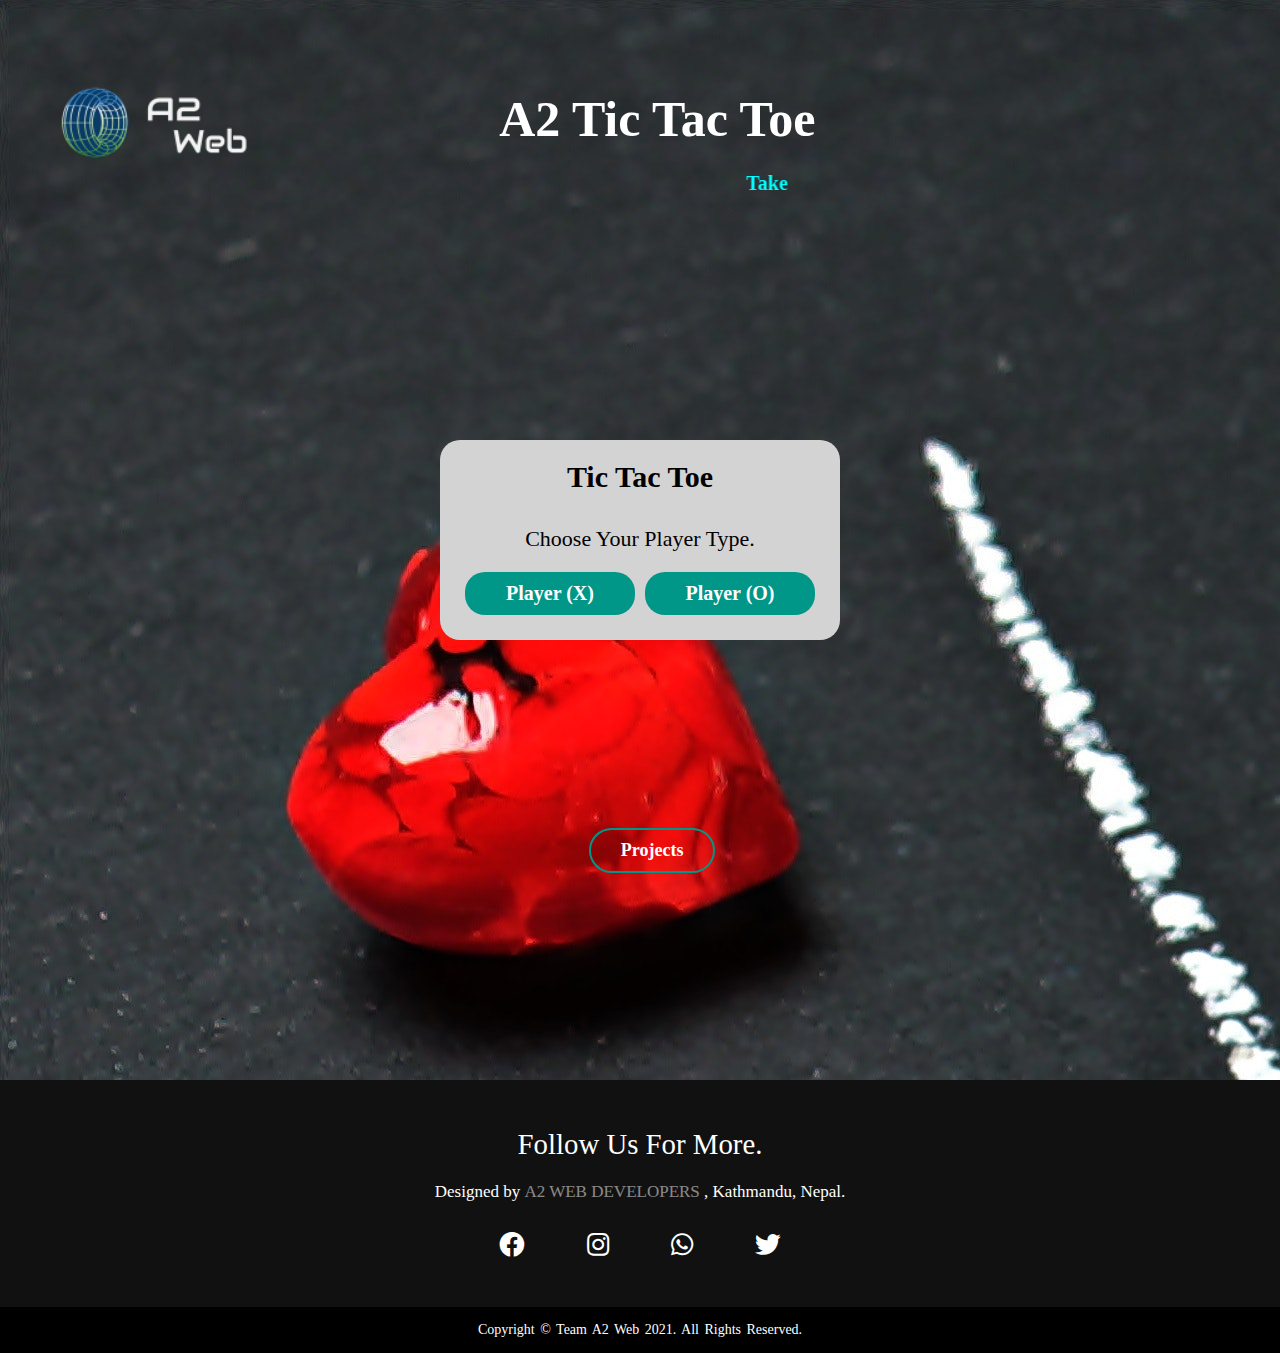
<file: index.html>
<!DOCTYPE html>
<html lang="en">
<head>
    <meta charset="UTF-8">
  <meta http-equiv="X-UA-Compatible" content="ie=edge">
    <title>Tic Tac Toe Game </title>
<meta property="og:image" content="tictactoe.jpg">

    <link rel="stylesheet" href="tictactoe.css">
    <link rel="stylesheet" href="https://cdnjs.cloudflare.com/ajax/libs/font-awesome/5.15.3/css/all.min.css"/>
</head>
<header>
   <div class="main">
    <div class="logo">
      <img src="logo.png">
</div>
<div class="title">
    <h1><B>A2 Tic Tac Toe</B></h1>
    <br> <br>
    <h3><B><MARQUEE>Take a break. Have some fun 😉 </MARQUEE></B></h3>
   </div>

</header>
<body>
  <!-- select box -->
  <div class="select-box">
    <header align="center">Tic Tac Toe</header>
    <div class="content">
      <div class="title" align="center">Choose Your Player Type.</div>
      <div class="options">
        <button class="playerX"><b>Player (X)</b></button>
        <button class="playerO"><b>Player (O)</b></button>
      </div>
      
    </div>
  </div> 

  <!-- playboard section -->
  <div class="play-board">
    <div class="details">
      <div class="players">
        <span class="Xturn"><b>X's Turn</b></span>
        <span class="Oturn"><b>O's Turn</b></span>
        <div class="slider"></div>
      </div>
    </div>
    <div class="play-area">
      <section>
        <span class="box1"></span>
        <span class="box2"></span>
        <span class="box3"></span>
      </section>
      <section>
        <span class="box4"></span>
        <span class="box5"></span>
        <span class="box6"></span>
      </section>
      <section>
        <span class="box7"></span>
        <span class="box8"></span>
        <span class="box9"></span>
      </section>
    </div>
  </div>
  <!-- result box -->
  <div class="result-box">
    <div class="won-text"></div>
    <div class="btn"><button><b>Play Again</b></button></div>
  </div>

<br><br><br>

    <div class="back-bn">
      <a href="https://a2web007.github.io/a2Webofficial/ourprojects.html" class="bn"><b>Projects</b></a>
    </div>

<footer>

   <div class="footer-content">
     <h2> Follow us for more.</h2>
      <p> Designed by <span> A2 Web Developers </span>, Kathmandu, Nepal.</p>
       <ul class="socials">
         <li><a href ="https://www.facebook.com/A2-Web-106527088473578" class= "fb-btn"><i class="fab fa-facebook"></i></a></li>
         <li><a href ="https://www.instagram.com/a2web007/" class= "ig-btn"><i class="fab fa-instagram"></i></a></li>
         <li><a href ="https://www.whatsapp.com" class= "wsp-btn"><i class="fab fa-whatsapp"></i></a></li>
         <li><a href ="https://twitter.com/A2Web1" class= "twtr-btn"><i class="fab fa-twitter"></i></a></li>
       </ul>
    </div> 

    <div class="footer-bottom"> 
      <p>Copyright © Team A2 Web 2021. All Rights Reserved.</p>
    </footer> 

  <script src="tictactoe.js"></script>
</body>
</html>
</file>
<file: tictactoe.css>
*{
  margin: 0;
  padding: 0;
  box-sizing: border-box;
  font-family: Century Gothic;
}


::selection{
  color: #fff;
  background:#56baed;
}

.logo img{
  position: absolute;
  top:0%;
  left:3%;
  float: left;
  width: 250px;
  height: auto;
}
.main{
  max-width: 1400px;
  margin: auto;
}
.title h1{
 position: absolute;
 top:10%;
 color: #fff;
left: 39%;
font-size: 50px;
}

.title h3{
  position: absolute;
  top: 19%;
  text-align: center;
  left: 40%;
    font-size: 20px;
  color: cyan;
}

body{
  background:url(../tictactoe.jpg);
  
}
.select-box, .play-board, .result-box{
  position: absolute;
  top: 60%;
  left: 50%;
  transform: translate(-50%, -50%);
  transition: all 0.3s ease;
}
.select-box{
  background: lightgray;
  padding: 20px 25px 25px;
  border-radius: 20px;
  max-width: 400px;
  width: 100%;
}
.select-box.hide{
  opacity: 0;
  pointer-events: none;
}
.select-box header{
  font-size: 30px;
  font-weight: 600;
  padding-bottom: 10px;
  border-bottom: 2px solid lightgrey;
}
.select-box .title{
  font-size: 22px;
  font-weight: 500;
  margin: 20px 0;
}
.select-box .options{
  display: flex;
  width: 100%;
}
.options button{
  width: 100%;
  font-size: 20px;
  font-weight: 500;
  padding: 10px 0;
  border: none;
  background: #009688;
  border-radius: 20px;
  color: #fff;
  outline: none;
  cursor: pointer;
  transition: all 0.3s ease;
}
.options button:hover,
.btn button:hover{
  transform: scale(0.85);
  background: green;
}
.options button.playerX{
  margin-right: 5px;
}
.options button.playerO{
  margin-left: 5px;
}
.select-box .credit{
  text-align: center;
  margin-top: 20px;
  font-size: 18px;
  font-weight: 500;
}
.select-box .credit a{
  color: #009688;
  text-decoration: none;
}
.select-box .credit a:hover{
  text-decoration: underline;
}
.play-board{
  opacity: 0;
  pointer-events: none;
  transform: translate(-50%, -50%) scale(0.9);
}
.play-board.show{
  opacity: 1;
  pointer-events: auto;
  transform: translate(-50%, -50%) scale(1);
}
.play-board .details{
  padding: 7px;
  border-radius: 20px;
  background: #fff;
}
.play-board .players{
  width: 100%;
  display: flex;
  position: relative;
  justify-content: space-between;
}
.players span{
  position: relative;
  z-index: 2;
  color: #009688;
  font-size: 20px;
  font-weight: 500;
  padding: 10px 0;
  width: 100%;
  text-align: center;
  cursor: default;
  user-select: none;
  transition: all 0.3 ease;
}
.players.active span:first-child{
  color: #fff;
}
.players.active span:last-child{
  color: #009688;
}
.players span:first-child{
  color: #fff;
}
.players .slider{
  position: absolute;
  top: 0;
  left: 0;
  width: 50%;
  height: 100%;
  background: #009688;
  border-radius: 5px;
  transition: all 0.3s ease;
}
.players.active .slider{
  left: 50%;
}
.players.active span:first-child{
  color: #009688;
}
.players.active span:nth-child(2){
  color: #fff;
}
.players.active .slider{
  left: 50%;
}
.play-area{
  margin-top: 20px;
}
.play-area section{
  display: flex;
  margin-bottom: 1px;
}
.play-area section span{
  display: block;
  height: 90px;
  width: 90px;
  margin: 2px;
  color: #009688;
  font-size: 40px;
  line-height: 80px;
  text-align: center;
  border-radius: 10px;
  background: #fff;
}
.result-box{
  padding: 25px 20px;
  border-radius: 20px;
  max-width: 400px;
  width: 100%;
  opacity: 0;
  text-align: center;
  background: #fff;
  pointer-events: none;
  transform: translate(-50%, -50%) scale(0.9);
}
.result-box.show{
  opacity: 1;
  pointer-events: auto;
  transform: translate(-50%, -50%) scale(1);
}
.result-box .won-text{
  font-size: 30px;
  font-weight: 500;
  display: flex;
  justify-content: center;
}
.result-box .won-text p{
  font-weight: 600;
  margin: 0 5px;
}
.result-box .btn{
  width: 100%;
  margin-top: 25px;
  display: flex;
  justify-content: center;
}
.btn button{
  font-size: 18px;
  font-weight: 500;
  padding: 8px 20px;
  border: none;
  background: #009688;
  border-radius: 20px;
  color: #fff;
  outline: none;
  cursor: pointer;
  transition: all 0.3s ease;
}

ul{
   float: right;
     list-style-type: none;
     margin-top: 25px;
}
ul li{
  display: inline-block;


}
ul li a {
  text-decoration: none;
  color: #fff;
  padding: 5px 20px;
  border: 1px solid transparent;
  transition: 0.6s ease;
  border-radius: 40px;
  font-size: 18px;

}
ul li a:hover{
  background-color: #009688;
  color: #fff;

}



footer{
  position: absolute;
  top: 120%;
  background: #111;
  height: auto;
  width: 100vw;
  font-family: "Open Sans";
  padding-top: 40px;
  color: #fff;

}

.footer-content{
  display: flex;
  align-items: center;
  justify-content: center;
  flex-direction: column;
  text-align: center;

}

.footer-content h2{
  font-size: 1.8rem;
  font-weight: 400;
  text-transform: capitalize;
  line-height: 3rem;

}

.footer-content p{
  max-width: 500px;
  margin: 10px auto;
  line-height: 28px;
  font-size: 17px;

}

.footer-content span{

  text-transform: uppercase;
  opacity: .5;
  font-weight: 200;
}


.socials{

  list-style: none;
  display: flex;
  align-items: center;
  justify-content: center;
  margin: 1rem 0 3rem 0;

}

.socials li{
  margin: 0 10px;

}

.socials a{
  text-decoration: none;
  

}

.socials a i{
  font-size: 1.6rem;
  transition:  0.1s ease;
}

.socials a:hover{

  transform: scale(1.6);
  background-color: white;
  color : #000;
}


.socials a:hover i{
      color: #000;

}

.footer-bottom{
  background: #000;
  width: 100vw;
  padding: 15px 0;
  text-align: center;

}

.footer-bottom p{
  font-size: 14px;
  word-spacing: 2px;
  text-transform: capitalize;
}

.back-bn .bn{
  position: absolute;
  top:92%;
  left: 46%;
  border: 2px solid #009688;
  padding:10px 30px;
  color: white;
  text-decoration: none;
  transition: 0.6s ease;
  border-radius: 40px;
  font-size: 18px;

  }

  .bn:hover {
    background-color: #009688;
  color: #fff;
}
</file>
